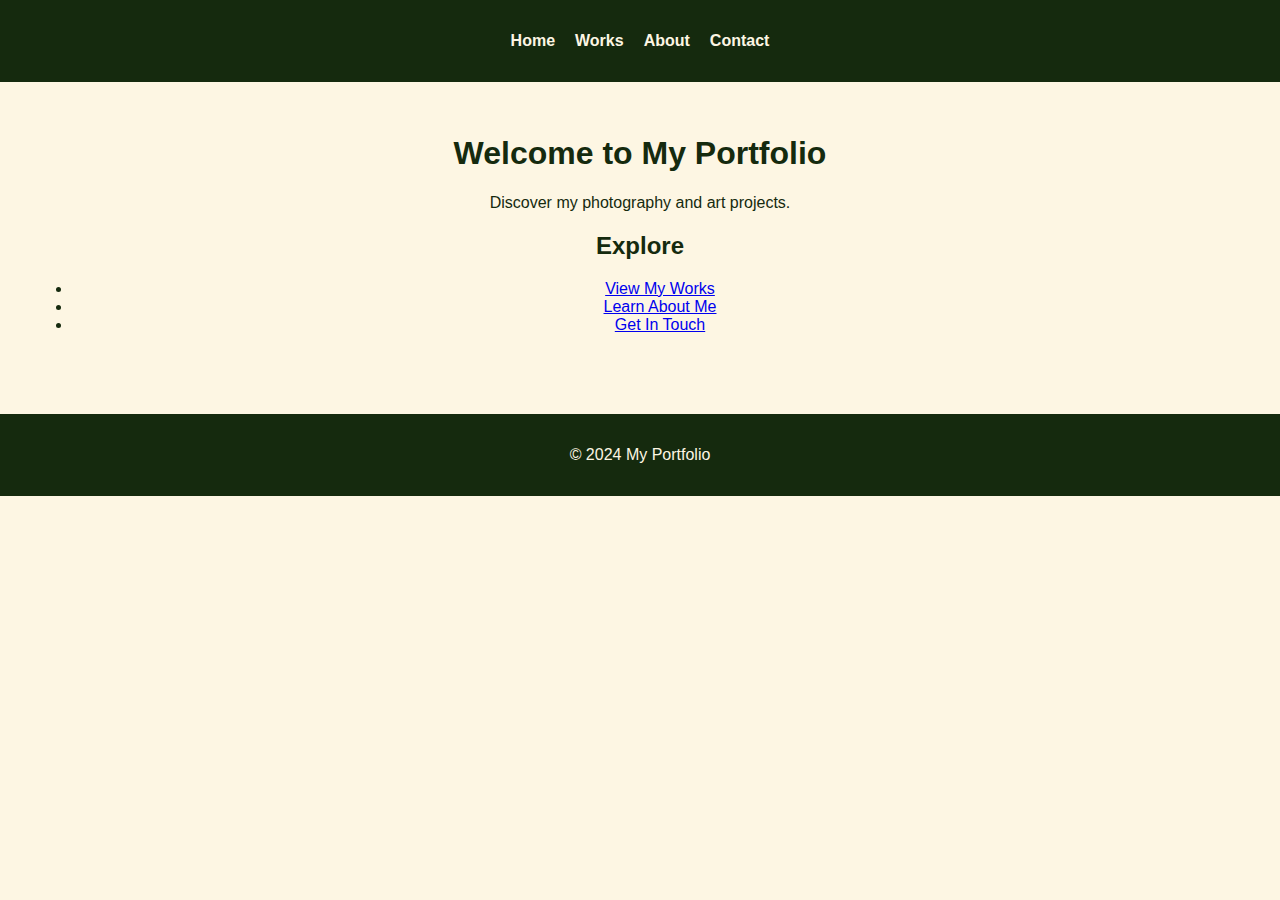
<file: index.html>
<!DOCTYPE html>
<html lang="en">
<head>
    <meta charset="UTF-8">
    <meta name="viewport" content="width=device-width, initial-scale=1.0">
    <title>Home - My Portfolio</title>
    <link rel="stylesheet" href="styles.css">
</head>
<body>
    <header>
        <nav>
            <ul class="nav-links">
                <li><a href="index.html">Home</a></li>
                <li><a href="works.html">Works</a></li>
                <li><a href="about.html">About</a></li>
                <li><a href="contact.html">Contact</a></li>
            </ul>
        </nav>
    </header>
    <main>
        <section class="intro">
            <h1>Welcome to My Portfolio</h1>
            <p>Discover my photography and art projects.</p>
        </section>
        <section class="quick-links">
            <h2>Explore</h2>
            <ul>
                <li><a href="works.html">View My Works</a></li>
                <li><a href="about.html">Learn About Me</a></li>
                <li><a href="contact.html">Get In Touch</a></li>
            </ul>
        </section>
    </main>
    <footer>
        <p>&copy; 2024 My Portfolio</p>
    </footer>
</body>
</html>
</file>
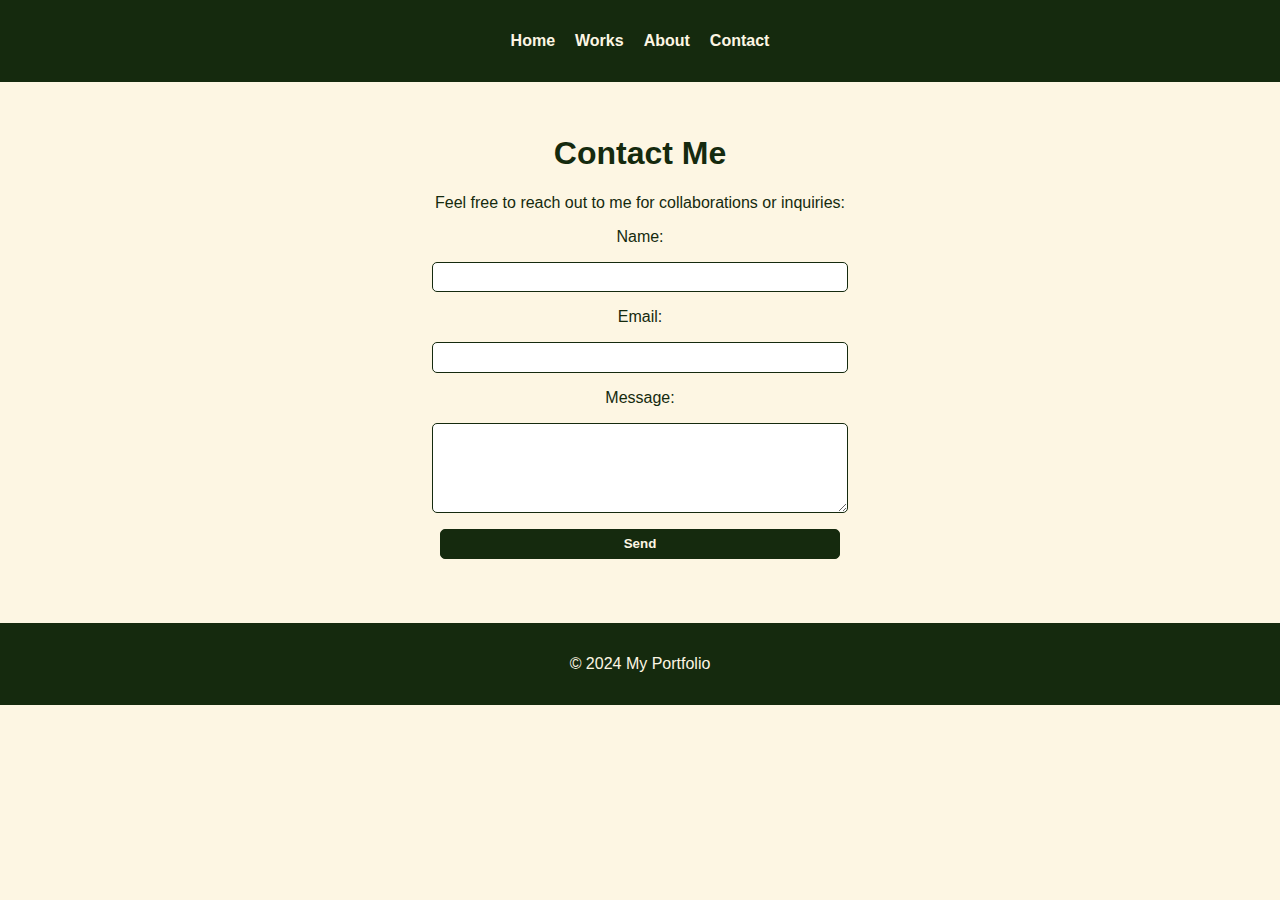
<file: Contact.html>
<!DOCTYPE html>
<html lang="en">
<head>
    <meta charset="UTF-8">
    <meta name="viewport" content="width=device-width, initial-scale=1.0">
    <title>Contact - My Portfolio</title>
    <link rel="stylesheet" href="styles.css">
</head>
<body>
    <header>
        <nav>
            <ul class="nav-links">
                <li><a href="index.html">Home</a></li>
                <li><a href="works.html">Works</a></li>
                <li><a href="about.html">About</a></li>
                <li><a href="contact.html">Contact</a></li>
            </ul>
        </nav>
    </header>
    <main>
        <section class="contact">
            <h1>Contact Me</h1>
            <p>Feel free to reach out to me for collaborations or inquiries:</p>
            <form action="mailto:your-email@example.com" method="post" enctype="text/plain">
                <label for="name">Name:</label>
                <input type="text" id="name" name="name" required>
                <label for="email">Email:</label>
                <input type="email" id="email" name="email" required>
                <label for="message">Message:</label>
                <textarea id="message" name="message" rows="5" required></textarea>
                <button type="submit">Send</button>
            </form>
        </section>
    </main>
    <footer>
        <p>&copy; 2024 My Portfolio</p>
    </footer>
</body>
</html>
</file>
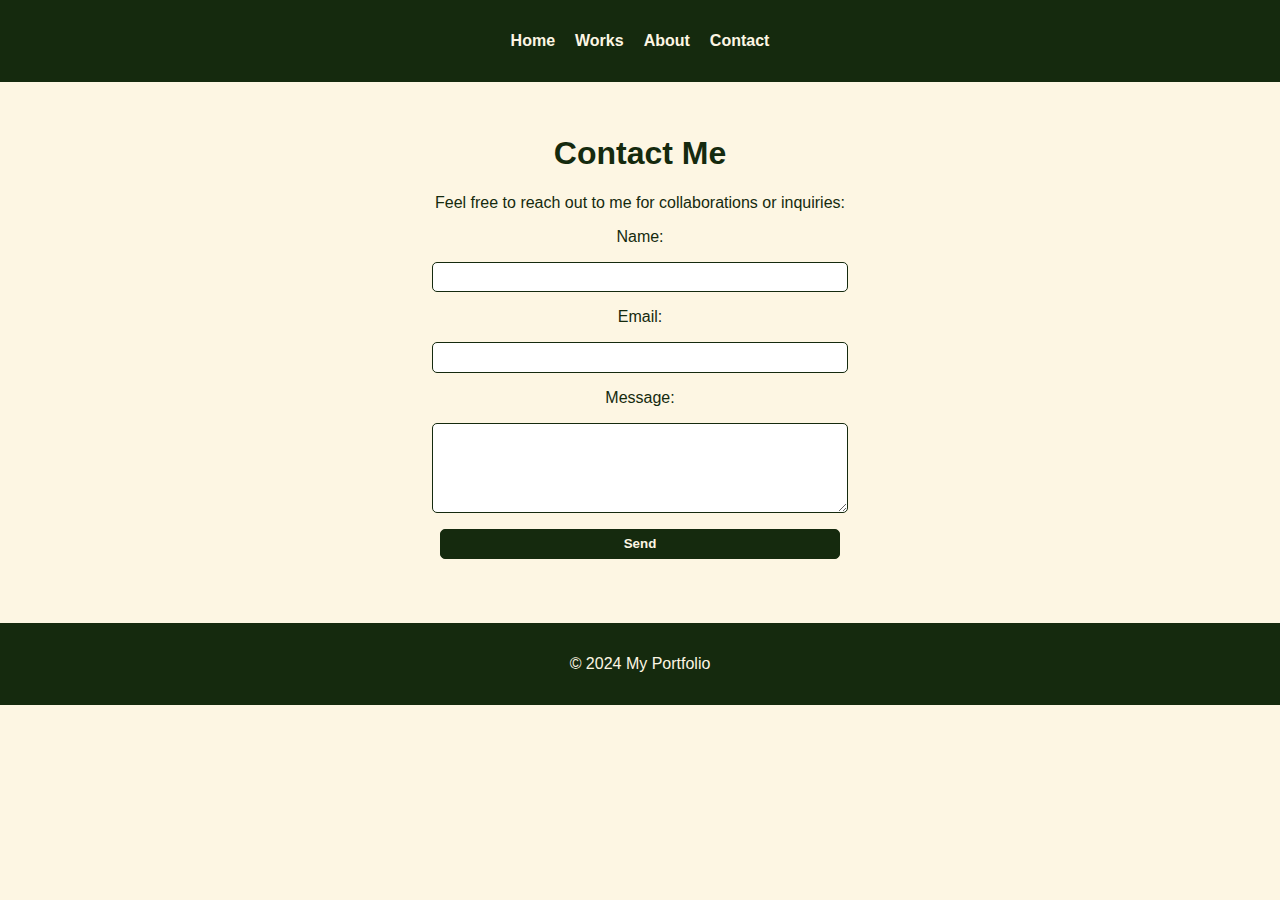
<file: contact.html>
<!DOCTYPE html>
<html lang="en">
<head>
    <meta charset="UTF-8">
    <meta name="viewport" content="width=device-width, initial-scale=1.0">
    <title>Contact - My Portfolio</title>
    <link rel="stylesheet" href="styles.css">
</head>
<body>
    <header>
        <nav>
            <ul class="nav-links">
                <li><a href="index.html">Home</a></li>
                <li><a href="works.html">Works</a></li>
                <li><a href="about.html">About</a></li>
                <li><a href="contact.html">Contact</a></li>
            </ul>
        </nav>
    </header>
    <main>
        <section class="contact">
            <h1>Contact Me</h1>
            <p>Feel free to reach out to me for collaborations or inquiries:</p>
            <form action="mailto:your-email@example.com" method="post" enctype="text/plain">
                <label for="name">Name:</label>
                <input type="text" id="name" name="name" required>
                <label for="email">Email:</label>
                <input type="email" id="email" name="email" required>
                <label for="message">Message:</label>
                <textarea id="message" name="message" rows="5" required></textarea>
                <button type="submit">Send</button>
            </form>
        </section>
    </main>
    <footer>
        <p>&copy; 2024 My Portfolio</p>
    </footer>
</body>
</html>
</file>
<file: styles.css>
/* General Styles */
body {
    font-family: Arial, sans-serif;
    margin: 0;
    padding: 0;
    background-color: #fdf6e3;
    color: #152a0e;
}

header {
    background-color: #152a0e;
    color: #fdf6e3;
    padding: 1em 0;
    text-align: center;
}

.nav-links {
    list-style: none;
    padding: 0;
    display: flex;
    justify-content: center;
    gap: 20px;
}

.nav-links a {
    text-decoration: none;
    color: #fdf6e3;
    font-weight: bold;
}

.nav-links a:hover {
    text-decoration: underline;
}

main {
    padding: 2em;
    text-align: center;
}

.gallery-grid {
    display: grid;
    grid-template-columns: repeat(auto-fit, minmax(200px, 1fr));
    gap: 20px;
    margin-top: 2em;
}

.gallery-item {
    background-color: #152a0e;
    color: #fdf6e3;
    padding: 1em;
    border-radius: 5px;
}

form {
    display: flex;
    flex-direction: column;
    align-items: center;
    gap: 1em;
    max-width: 400px;
    margin: 0 auto;
}

form input, form textarea, form button {
    width: 100%;
    padding: 0.5em;
    border: 1px solid #152a0e;
    border-radius: 5px;
}

form button {
    background-color: #152a0e;
    color: #fdf6e3;
    font-weight: bold;
    cursor: pointer;
}

form button:hover {
    background-color: #1e4521;
}

footer {
    background-color: #152a0e;
    color: #fdf6e3;
    text-align: center;
    padding: 1em 0;
    margin-top: 2em;
}
</file>
